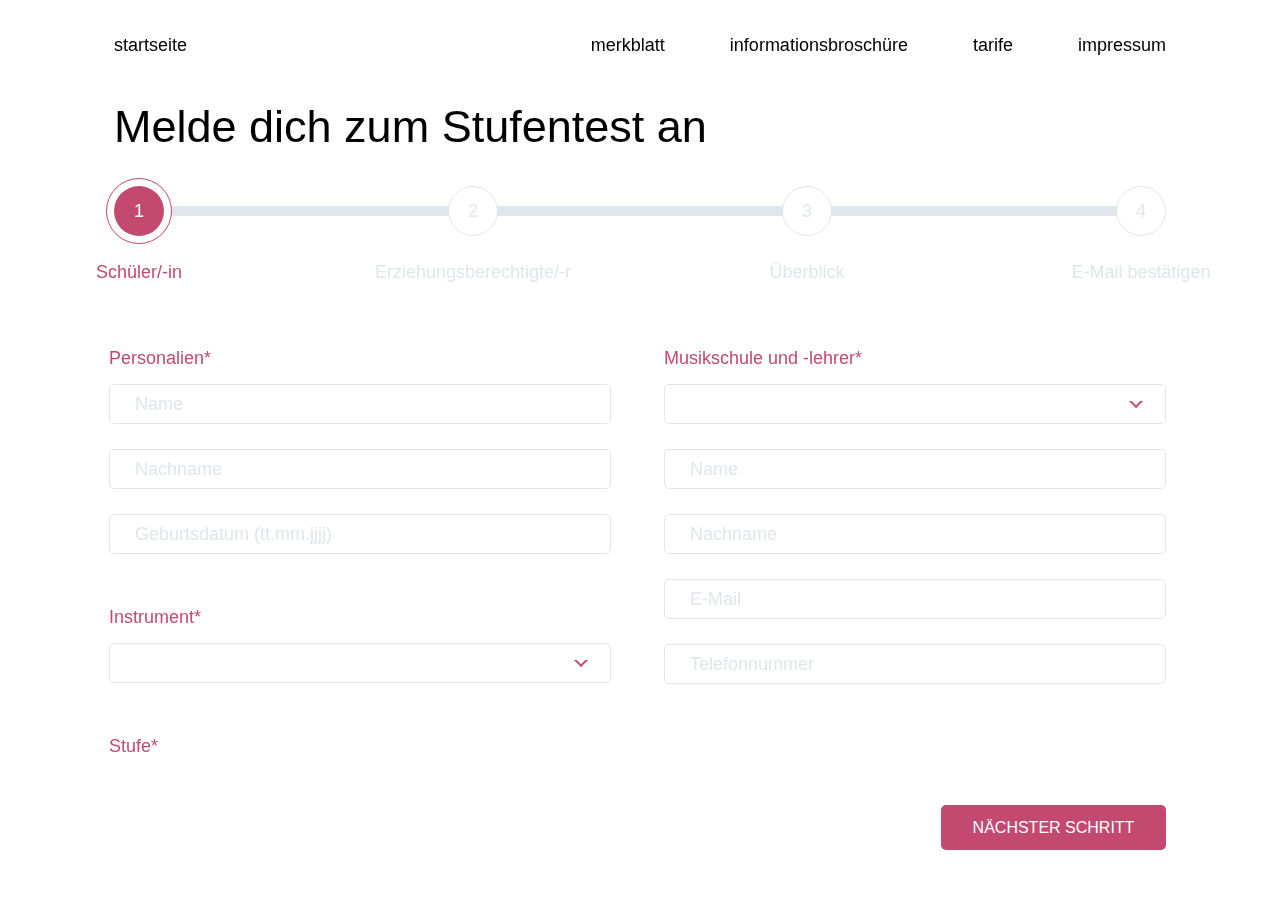
<file: index.html>
<!DOCTYPE html>
<html>
  <head>
    <meta charset="utf-8">
    <meta name="viewport" content="width=device-width, initial-scale=1.0">
    <link rel="stylesheet" href="css/master.css">
    <script src="https://code.jquery.com/jquery-2.2.4.min.js"></script>
    <title>Melde dich zum Stufentest an</title>
  </head>
  <body>
    <div class="content">
      <div class="header">
        <div class="left">
          <a href="http://stufentest-oberseelinth.ch">startseite</a>
        </div>
        <div class="right">
          <ul>
            <li><a href="#">merkblatt</a></li>
            <li><a href="files/stufentest-informationsbroschuere-2020.pdf" download>informationsbroschüre</a></li>
            <li><a href="files/stufentest-tarife-2020.jpg" download>tarife</a></li>
            <li><a target="_blank" rel="noopener noreferrer" href="files/impressum.pdf">impressum</a></li>
          </ul>
        </div>
      </div>

      <div class="flex-container">
        <form>
          <h1>Melde dich zum Stufentest an</h1>

          <div class="progress-bar">
            <div class="line">
              <div class="progress"></div>
            </div>
            <div class="step current">
              <div class="circle">
                <h3>1</h3>
              </div>
            </div>
            <div class="step">
              <div class="circle">
                <h3>2</h3>
              </div>
            </div>
            <div class="step">
              <div class="circle">
                <h3>3</h3>
              </div>
            </div>
            <div class="step">
              <div class="circle">
                <h3>4</h3>
              </div>
            </div>
          </div>

          <div class="input-fields">
            <div class="fix-direction">
              <!-- reference for radio buttons -->
              <input type="radio" id="ms" name="form_of_address" value="Frau" hidden checked>
              <input type="radio" id="mr" name="form_of_address" value="Herr" hidden>

              <input type="radio" id="1" name="level" value="1" hidden checked>
              <input type="radio" id="2" name="level" value="2" hidden>
              <input type="radio" id="3" name="level" value="3" hidden>
              <input type="radio" id="4" name="level" value="4" hidden>
              <input type="radio" id="5" name="level" value="5" hidden>
              <input type="radio" id="6" name="level" value="6" hidden>

              <div class="tab tab-1">
                <div class="columns">
                  <div class="column student">
                    <div class="section">
                      <h3>Personalien*</h3>
                      <input type="text" name="student_first_name" placeholder="Name" autocomplete="off">
                      <input type="text" name="student_last_name" placeholder="Nachname" autocomplete="off">
                      <input type="text" name="birthdate" placeholder="Geburtsdatum (tt.mm.jjjj)" autocomplete="off">
                    </div>
                    <div class="section">
                      <h3>Instrument*</h3>
                      <div class="menu menu-instrument">
                        <div class="enable-click">
                          <input type="text" name="instrument" disabled>
                        </div>
                        <ul>
                          <li>Akkordeon</li>
                          <li>Alphorn</li>
                          <li>Blockflöte</li>
                          <li>Bratsche</li>
                          <li>E-Bass</li>
                          <li>E-Gitarre</li>
                          <li>Euphonium</li>
                          <li>Fagott</li>
                          <li>Gesang Klassik</li>
                          <li>Gesang Pop Rock Jazz</li>
                          <li>Gitarre Klassik</li>
                          <li>Hackbrett</li>
                          <li>Harfe</li>
                          <li>Horn</li>
                          <li>Keyboard</li>
                          <li>Klavier Klassik</li>
                          <li>Klavier Pop Rock Jazz</li>
                          <li>Kontrabass Klassik</li>
                          <li>Kontrabass Pop Rock Jazz</li>
                          <li>Mandoline</li>
                          <li>Oboe</li>
                          <li>Orgel</li>
                          <li>Panflöte</li>
                          <li>Posaune</li>
                          <li>Querflöte</li>
                          <li>Saxophon</li>
                          <li>Schlagzeug Perkussion Mallets</li>
                          <li>Schwyzerörgeli</li>
                          <li>Tambouren</li>
                          <li>Trompete</li>
                          <li>Tuba</li>
                          <li>Violine</li>
                          <li>Violoncello</li>
                        </ul>
                      </div>
                    </div>
                    <div class="section">
                      <h3>Stufe*</h3>
                      <div class="radio-buttons">
                        <label for="1">1</label>
                        <label for="2">2</label>
                        <label for="3">3</label>
                        <label for="4">4</label>
                        <label for="5">5</label>
                        <label for="6">6</label>
                      </div>
                    </div>
                  </div>

                  <div class="column school">
                    <div class="section">
                      <h3>Musikschule und -lehrer*</h3>
                      <div class="menu menu-school">
                        <div class="enable-click">
                          <input type="text" name="school" disabled>
                        </div>
                        <ul>
                          <li>Andere Musikschule</li>
                          <li>Musikschule Amden</li>
                          <li>Musikschule Benken</li>
                          <li>Musikschule Eschenbach</li>
                          <li>Musikschule Freienbach</li>
                          <li>Musikschule Gommiswald</li>
                          <li>Musikschule Kaltbrunn</li>
                          <li>Musikschule Lachen-Altendorf</li>
                          <li>Musikschule Rapperswil-Jona</li>
                          <li>Musikschule Region Obermarch</li>
                          <li>Musikschule Schänis</li>
                          <li>Musikschule Feusisberg/Schindellegi</li>
                          <li>Musikschule Uznach</li>
                          <li>Musikschule Weesen</li>
                          <li>Musikschule Wollerau</li>
                        </ul>
                      </div>
                      <input type="text" name="teacher_first_name" placeholder="Name" autocomplete="off">
                      <input type="text" name="teacher_last_name" placeholder="Nachname" autocomplete="off">
                      <input type="text" name="teacher_email" placeholder="E-Mail" autocomplete="off">
                      <input type="text" name="teacher_telephone_number" placeholder="Telefonnummer" autocomplete="off">
                    </div>
                  </div>
                </div>
              </div>

              <div class="tab tab-2">
                <div class="columns">
                  <div class="column legal-guardian">
                    <div class="section">
                      <h3>Personalien*</h3>
                      <div class="radio-buttons">
                        <label for="ms">Frau</label>
                        <label for="mr">Herr</label>
                      </div>
                      <input type="text" name="legal_guardian_first_name" placeholder="Name" autocomplete="off">
                      <input type="text" name="legal_guardian_last_name" placeholder="Nachname" autocomplete="off">
                      <input type="text" name="legal_guardian_email" placeholder="E-Mail" autocomplete="off">
                      <input type="text" name="legal_guardian_repeat_email" placeholder="E-Mail bestätigen" autocomplete="off">
                      <input type="text" name="legal_guardian_telephone_number" placeholder="Telefonnummer" autocomplete="off">
                      <input type="text" name="address_line" placeholder="Strasse und Nummer" autocomplete="off">
                      <input type="text" name="postcode" placeholder="Postleitzahl" autocomplete="off">
                      <input type="text" name="region" placeholder="Ort" autocomplete="off">
                    </div>
                  </div>

                  <div class="column comment">
                    <div class="section">
                      <h3>Bemerkung</h3>
                      <textarea name="comment" maxlength="500"></textarea>

                    </div>
                  </div>
                </div>
              </div>

              <div class="tab tab-3">
                <span id="error-message"></span>

                <div class="description">
                  <h2>Zusammenfassung Ihrer Eingabe</h2>
                  <p>Bitte prüfen Sie Ihre hinterlegten Daten (Personalien, Instrument, Stufe, Musikschule und -lehrperson etc.) auf ihre Richtigkeit und korrigieren Sie allfälligen Fehler.</p>
                  <span>Entstehende Kosten: <span id="pricing"></span></span>
                </div>

                <div class="columns">
                  <div class="column student">
                    <h2>Schüler/-in</h2>

                    <div class="section">
                      <h3>Personalien*</h3>
                      <input type="text" name="student_first_name" placeholder="Name" autocomplete="off">
                      <input type="text" name="student_last_name" placeholder="Nachname" autocomplete="off">
                      <input type="text" name="birthdate" placeholder="Geburtsdatum (tt.mm.jjjj)" autocomplete="off">
                    </div>
                    <div class="section">
                      <h3>Instrument*</h3>
                      <div class="menu menu-instrument">
                        <div class="enable-click">
                          <input type="text" name="instrument" disabled>
                        </div>
                        <ul>
                          <li>Akkordeon</li>
                          <li>Alphorn</li>
                          <li>Blockflöte</li>
                          <li>Bratsche</li>
                          <li>E-Bass</li>
                          <li>E-Gitarre</li>
                          <li>Euphonium</li>
                          <li>Fagott</li>
                          <li>Gesang Klassik</li>
                          <li>Gesang Pop Rock Jazz</li>
                          <li>Gitarre Klassik</li>
                          <li>Hackbrett</li>
                          <li>Harfe</li>
                          <li>Horn</li>
                          <li>Keyboard</li>
                          <li>Klavier Klassik</li>
                          <li>Klavier Pop Rock Jazz</li>
                          <li>Kontrabass Klassik</li>
                          <li>Kontrabass Pop Rock Jazz</li>
                          <li>Mandoline</li>
                          <li>Oboe</li>
                          <li>Orgel</li>
                          <li>Panflöte</li>
                          <li>Posaune</li>
                          <li>Querflöte</li>
                          <li>Saxophon</li>
                          <li>Schlagzeug Perkussion Mallets</li>
                          <li>Schwyzerörgeli</li>
                          <li>Tambouren</li>
                          <li>Trompete</li>
                          <li>Tuba</li>
                          <li>Violine</li>
                          <li>Violoncello</li>
                        </ul>
                      </div>
                    </div>
                    <div class="section">
                      <h3>Stufe*</h3>
                      <div class="radio-buttons">
                        <label for="1">1</label>
                        <label for="2">2</label>
                        <label for="3">3</label>
                        <label for="4">4</label>
                        <label for="5">5</label>
                        <label for="6">6</label>
                      </div>
                    </div>
                    <div class="section">
                      <h3>Musikschule und -lehrer*</h3>
                      <div class="menu menu-school">
                        <div class="enable-click">
                          <input type="text" name="school" disabled>
                        </div>
                        <ul>
                          <li>Andere Musikschule</li>
                          <li>Musikschule Amden</li>
                          <li>Musikschule Benken</li>
                          <li>Musikschule Eschenbach</li>
                          <li>Musikschule Freienbach</li>
                          <li>Musikschule Gommiswald</li>
                          <li>Musikschule Kaltbrunn</li>
                          <li>Musikschule Lachen-Altendorf</li>
                          <li>Musikschule Rapperswil-Jona</li>
                          <li>Musikschule Region Obermarch</li>
                          <li>Musikschule Schänis</li>
                          <li>Musikschule Feusisberg/Schindellegi</li>
                          <li>Musikschule Uznach</li>
                          <li>Musikschule Weesen</li>
                          <li>Musikschule Wollerau</li>
                        </ul>
                      </div>
                      <input type="text" name="teacher_first_name" placeholder="Name" autocomplete="off">
                      <input type="text" name="teacher_last_name" placeholder="Nachname" autocomplete="off">
                      <input type="text" name="teacher_email" placeholder="E-Mail" autocomplete="off">
                      <input type="text" name="teacher_telephone_number" placeholder="Telefonnummer" autocomplete="off">
                    </div>
                  </div>

                  <div class="column legal-guardian">
                    <h2>Erziehungsberechtigte/-r</h2>

                    <div class="section">
                      <h3>Personalien*</h3>
                      <div class="radio-buttons">
                        <label for="ms">Frau</label>
                        <label for="mr">Herr</label>
                      </div>
                      <input type="text" name="legal_guardian_first_name" placeholder="Name" autocomplete="off">
                      <input type="text" name="legal_guardian_last_name" placeholder="Nachname" autocomplete="off">
                      <input type="text" name="legal_guardian_email" placeholder="E-Mail" autocomplete="off">
                      <input type="text" name="legal_guardian_repeat_email" placeholder="E-Mail bestätigen" autocomplete="off">
                      <input type="text" name="legal_guardian_telephone_number" placeholder="Telefonnummer" autocomplete="off">
                      <input type="text" name="address_line" placeholder="Strasse und Nummer" autocomplete="off">
                      <input type="text" name="postcode" placeholder="Postleitzahl" autocomplete="off">
                      <input type="text" name="region" placeholder="Ort" autocomplete="off">
                    </div>
                    <div class="section">
                      <h3>Bemerkung</h3>
                      <textarea name="comment" maxlength="500"></textarea>
                      <span class="remaining-characters">noch 500 Zeichen</span>
                    </div>
                  </div>
                </div>
              </div>

              <div class="tab tab-4">
                <div class="flex-helper">
                  <div class="authentication">
                    <h2>Herzlichen Dank</h2>
                    <p><span class="highlight student"></span> hat sich erfolgreich für den Stufentest angemeldet.<br>Eine Bestätigungs-E-Mail wurde an <span class="highlight email"></span> gesendet. Falls Sie unsere Bestätigungs-E-Mail nicht in Ihrem Posteingang sehen, überprüfen Sie bitte Ihren Spam-Ordner. Die Musiklehrperson hat von uns ebenfalls eine Bestätigung erhalten.<br><br>Musikschulen Obersee-Linth</p>
                  </div>
                </div>
              </div>
            </div>
          </div>

          <div class="navigation">
            <button type="button" id="previous">
              <span>Zurück</span>
            </button>
            <button type="button" id="next">
              <span>Nächster Schritt</span>
            </button>
          </div>
        </form>

        <div class="illustration-outside">
          <div class="music-illustration"></div>
          <span>Bild von <a target="_blank" rel="noopener noreferrer" href="https://de.freepik.com/pch">PCH</a>, freepik.com</span>
        </div>
      </div>
    </div>

    <script src="js/select.js"></script>
    <script src="js/form.js"></script>
    <script src="js/switch-tabs.js"></script>
  </body>
</html>
</file>
<file: css/master.css>
* {
  margin: 0;
  padding: 0;
  box-sizing: border-box;
  -moz-box-sizing: border-box;
  -webkit-box-sizing: border-box;
  -webkit-overflow-scrolling: touch;
  font-family: 'Helvetica Neue', sans-serif;
}

::placeholder { /* Chrome, Firefox, Opera, Safari 10.1+ */
  color: #E0E6EB;
  opacity: 1; /* Firefox */
}

::-webkit-scrollbar {
  width: 5px;
  height: 5px;
}

/* track */
::-webkit-scrollbar-track {
  background-color: #E0E6EB;
  border-radius: 3px;
}

/* handle */
::-webkit-scrollbar-thumb {
  background: #C34971;
  border-radius: 3px;
}

input {
  font-size: 18px;
  width: 100%;
  height: 40px;
  padding: 0 25px;
  border: 1px solid #E0E6EB;
  border-radius: 5px;
  background-color: #fff; /* Firefox */
  -webkit-appearance: none;
}

input:nth-child(n+3) { /* start at second */
  margin-top: 25px;
}

textarea {
  font-size: 18px;
  width: 100%;
  height: 100%;
  resize: none;
  padding: 8px 25px;
  border: 1px solid #E0E6EB;
  border-radius: 5px;
  background-color: #fff; /* Firefox */
  -webkit-appearance: none;
}

input:focus, .menu:focus, textarea:focus, button:focus {
  outline: none;
}

h1 {
  font-size: 2.813rem; /* 45px */
  font-weight: normal;
}

h2 {
  font-size: 1.563rem; /* 25px */
  font-weight: normal;
}

h3 {
  font-size: 1.125rem; /* 18px */
  font-weight: normal;
}

p {
  font-size: 1.125rem; /* 18px */
}

.error {
  border: 1px solid #FF0B00 !important;
}

.error-message {
  background-color: #FF0B00;
}

.success-message {
  background-color: #62BF04;
}

.menu {
  position: relative;
}

.menu .enable-click {
  cursor: pointer;
}

.menu .enable-click input {
  position: relative;
  z-index: -1;
}

.menu .enable-click input:disabled {
  -webkit-text-fill-color: #000;
  opacity: 1; /* required on iOS */
}

.menu .enable-click::before {
  content: '';
  width: 6px;
  height: 6px;
  position: absolute;
  top: calc(50% - 3px);
  right: 25px;
  transform: translateY(-50%) rotate(45deg);
  transform-origin: center;
  border: 2px solid;
  border-color: transparent #C34971 #C34971 transparent;
}

.menu .close::before {
  top: calc(50% + 3px);
  border-color: #C34971 transparent transparent #C34971;
}

.menu ul {
  font-size: 18px;
  position: absolute;
  width: 100%;
  top: 50px;
  list-style: none;
  background-color: #fff;
  max-height: 120px;
  overflow: auto;
  border: 1px solid #E0E6EB;
  border-radius: 3px;
  display: none;
}

.menu ul li {
  color: #000;
  padding: 10px 25px;
  cursor: pointer;
}

.menu ul li:hover {
  color: #C34971;
}

html, body {
  height: 100%;
  overflow: hidden;
}

.content {
  width: calc(100% - 10%);
  height: 100%;
  margin: 0 auto;
  display: grid;
  grid-template-rows: auto 1fr;
  grid-gap: 45px;
}

.header {
  display: flex;
  align-items: flex-start;
  justify-content: space-between;
  padding: 50px 50px 0;
}

.header a {
  color: #000;
  font-size: 1.125rem; /* 18px */
  text-decoration: none;
}

.header .right ul {
  list-style: none;
  font-size: 0; /* remove space between li */
}

.header .right ul li {
  display: inline-block; /* one line */
}

.header .right ul li:not(:last-child) {
  margin-right: 65px;
}

.flex-container {
  display: flex;
  overflow: auto; /* fill height */
}

form {
  width: 65%;
  display: flex;
  flex-direction: column;
}

form h1 {
  margin-left: 50px; /* scrollbar */
}

form #note {
  font-size: 1rem;
  color: #fff;
  margin: 25px 0 0 50px;
  padding: 12px;
  display: block;
  border-radius: 6px;
}

form #note:empty {
  margin: 0;
  padding: 0;
  background-color: transparent;
}

/* process bar */
form .progress-bar {
  position: relative;
  height: 105px;
  margin: 25px 0 0 50px; /* scrollbar */
  display: flex;
  justify-content: space-between;
}

form .progress-bar .line {
  position: absolute;
  top: calc(8px + 25px);
  left: 49px; /* overlap */
  transform: translateY(-50%);
  width: calc(100% - 100px + 2px); /* overlap */
  height: 10px;
  background-color: #E0E6EB;
  z-index: -1;
}

form .progress-bar .line .progress {
  width: 0;
  height: 100%;
  background-color: #62BF04;
  transition: .5s;
}

form .progress-bar .step {
  position: relative;
  padding-top: 8px;
}

/* label */
form .progress-bar .step:nth-child(n+1)::before {
  position: absolute;
  left: 50%;
  transform: translateX(-50%);
  bottom: 0;
  font-size: 18px;
  color: #E0E6EB;
  white-space: nowrap;
}

form .progress-bar .step:nth-child(2)::before {
  content: 'Schüler/-in';
}

form .progress-bar .step:nth-child(3)::before {
  content: 'Erziehungsberechtigte/-r';
}

form .progress-bar .step:nth-child(4)::before {
  content: 'Überblick';
}

form .progress-bar .step:nth-child(5)::before {
  content: 'E-Mail bestätigen';
}

form .progress-bar .step .circle {
  position: relative;
  width: 50px;
  height: 50px;
  margin: 0 auto;
  border-radius: 50%;
  border: 1px solid #E0E6EB;
  background-color: #fff;
}

form .progress-bar .step .circle h3 {
  color: #E0E6EB;
  position: absolute;
  top: 50%;
  left: 50%;
  transform: translate(-50%, -50%);
}

/* current */
/* second circle  */
form .progress-bar .current .circle::before {
  content: '';
  position: absolute;
  top: 50%;
  left: 50%;
  transform: translate(-50%, -50%);
  width: 64px;
  height: 64px;
  border-radius: 50%;
  border: 1px solid #C34971;
  background-color: #fff;
  z-index: -1;
}

/* default circle */
form .progress-bar .current .circle {
  border: none !important;
  background-color: #C34971;
}

form .progress-bar .current .circle h3 {
  color: #fff;
}

/* label */
form .progress-bar .current::before {
  color: #C34971 !important;
}

/* completed */
/* default circle */
form .progress-bar .completed .circle {
  border: none !important;
  background-color: #62BF04;
}

form .progress-bar .completed .circle h3 {
  color: #fff;
}

/* label */
form .progress-bar .completed::before {
  color: #62BF04 !important;
}

form .input-fields {
  min-height: 250px;
  margin-top: 65px;
  overflow: auto;
  direction: rtl;
  flex: 1; /* stretch */
}

form .input-fields .fix-direction {
  direction: ltr;
  position: relative;
  height: 100%;
}

form .input-fields .tab h3 {
  color: #C34971;
  margin-bottom: 15px;
}

form .input-fields .tab .columns .section:not(:first-of-type) h3 { /* tab-3 */
  margin-top: 53px;
}

form .input-fields .tab .columns {
  display: flex;
  justify-content: space-between;
  padding-left: 45px;
}

form .input-fields .tab .columns .column:nth-child(n+1) {
  width: calc(50% - 2.5%); /* space between */
}

form .input-fields .tab .columns .radio-buttons {
  display: flex;
  justify-content: space-between;
}

form .input-fields .tab label {
  height: 40px;
  color: #E0E6EB;
  text-align: center;
  line-height: 40px;
  border: 1px solid #E0E6EB;
  border-radius: 5px;
}

form .input-fields .tab label:hover {
  cursor: pointer;
}

[id="1"]:checked ~ .tab label[for="1"],
[id="2"]:checked ~ .tab label[for="2"],
[id="3"]:checked ~ .tab label[for="3"],
[id="4"]:checked ~ .tab label[for="4"],
[id="5"]:checked ~ .tab label[for="5"],
[id="6"]:checked ~ .tab label[for="6"],
#ms:checked ~ .tab label[for="ms"],
#mr:checked ~ .tab label[for="mr"] {
  color: #fff;
  background-color: #C34971;
  border: none;
}

form .input-fields .tab .columns .student .radio-buttons label {
  width: calc((100% - (5 * 5%)) / 6);
}

form .input-fields .tab .columns .legal-guardian .radio-buttons label, form .input-fields .tab .columns .legal-guardian input:nth-last-child(-n+2) {
  width: calc(50% - (25px / 2));
}

form .input-fields .tab .columns .legal-guardian input:last-child {
  float: right;
}

form .input-fields .tab .columns .comment .section {
  width: 100%;
  height: 100%;
  display: flex;
  flex-direction: column;
}

form .input-fields .tab .section span {
  font-size: 16px;
  color: #C34971;
  margin-top: 10px;
}

form .input-fields .tab:not(.tab-1):not(.tab-2):not(.tab-4) .description {
  margin-left: 45px;
}

form .input-fields .tab:not(.tab-1):not(.tab-2):not(.tab-4) .description h2 {
  color: #C34971;
}

form .input-fields .tab:not(.tab-1):not(.tab-2):not(.tab-4) .description p {
  margin: 10px 0;
}

form .input-fields .tab:not(.tab-1):not(.tab-2):not(.tab-4) .description p a {
  color: #C34971;
  text-decoration: none;
}

form .input-fields .tab:not(.tab-1):not(.tab-2):not(.tab-4) .description span {
  font-size: 1.125rem
}

form .input-fields .tab:not(.tab-1):not(.tab-2):not(.tab-4) .description span #pricing {
  color: #C34971;
}

form .input-fields .tab:not(.tab-1):not(.tab-2):not(.tab-4) .columns .column h2 {
  margin: 50px 0 15px;
}

form .input-fields .tab:not(.tab-1):not(.tab-2):not(.tab-4) .columns .column:last-child {
  display: flex;
  flex-direction: column;
}

form .input-fields .tab:not(.tab-1):not(.tab-2):not(.tab-4) .columns .legal-guardian .section:last-child {
  display: flex;
  flex-direction: column;
  height: 100%;
}

form .input-fields .tab-3 #error-message {
  font-size: 1rem;
  color: #FF0B00;
  margin: 0 0 25px 45px;
  display: block;
}

form .input-fields .tab-3 #error-message:empty {
  margin: 0;
}

form .input-fields .tab-4 {
  height: 100%;
}

form .input-fields .tab-4 .flex-helper {
  min-height: 100%;
  display: flex;
  justify-content: center;
  align-items: center;
}

form .input-fields .tab-4 .authentication {
  width: 500px;
}

form .input-fields .tab-4 .authentication h2, form .input-fields .tab-4 .authentication p {
  text-align: center;
}

form .input-fields .tab-4 .authentication p {
  color: #6C6F73;
  margin-top: 25px;
}

form .input-fields .tab-4 .authentication p .highlight {
  color: #C34971;
}

form .input-fields .tab-4 .authentication p .student {
  text-transform: capitalize;
}

form .input-fields .tab-4 .authentication p .email {
  text-transform: lowercase;
}

form .input-fields .tab-4 .authentication .send-again {
  color: #000;
  font-size: 1.125rem;
  text-align: center;
  display: block;
  margin-top: 50px;
}

form .input-fields .tab-4 .authentication span a {
  color: #8464CF;
  text-decoration: none;
}

form .input-fields .tab:nth-of-type(n+2) {
  display: none;
}

form .navigation {
  padding: 50px 0 50px 50px;
}

form .navigation button {
  font-size: 16px;
  text-transform: uppercase;
  width: 225px;
  height: 45px;
  cursor: pointer;
  border-radius: 5px;
}

form .navigation #previous {
  color: #8464CF;
  background-color: transparent;
  border: 1px solid #8464CF;
  float: left;
  display: none;
}

form .navigation #next, form .navigation #save {
  color: #fff;
  background-color: #C34971;
  border: none;
  float: right;
}

.illustration-outside {
  flex: 1; /* stretch */
  padding: 0 0 50px 25px;
}

.illustration-outside .music-illustration {
  width: 100%;
  height: 100%;
  background-image: url('../img/music-illustration.png');
  background-repeat: no-repeat;
  background-position: center bottom;
  background-size: 100%;
}

.illustration-outside span {
  color: #C34971;
  float: right;
}

.illustration-outside span a {
  color: #8464CF;
  text-decoration: none;
}

@media screen and (max-width: 1350px) {
  form {
    width: calc(100% - 50px);
  }

  .illustration-outside {
    display: none;
  }
}

@media screen and (max-height: 900px) {
  .header {
    padding-top: 35px;
  }
}

/* iPad */
@media screen and (min-device-width: 768px) and (max-device-width: 1024px)  {
  html, body {
    height: 100%;
    overflow: auto;
  }

  .content {
    height: auto;
  }

  form .input-fields .fix-direction {
    overflow: hidden; /* Firefox */
  }
}

@media screen and (max-height: 800px) {
  html, body {
    height: 100%;
    overflow: auto;
  }

  .content {
    height: auto;
  }

  form .input-fields .fix-direction {
    overflow: hidden; /* Firefox */
  }

  form .input-fields .tab:not(.tab-1):not(.tab-2):not(.tab-4) .description {
    margin-left: 50px;
  }

  form .input-fields .tab .columns {
    padding-left: 50px;
  }
}

@media screen and (max-width: 1000px) {
  html, body {
    height: 100%;
    overflow: auto;
  }

  .content {
    height: auto;
  }

  form .input-fields .fix-direction {
    overflow: hidden; /* Firefox */
  }

  .header {
    padding: 50px 0 0;
  }

  .header .right ul li {
    display: block;
    width: 100%;
    text-align: right;
  }

  .header .right ul li:not(:last-child) {
    margin-right: 0;
  }

  .flex-container {
    overflow: initial; /* default */
  }

  form {
    width: 100%;
  }

  form h1 {
    margin-left: 0;
  }

  form #note {
    margin-left: 0;
  }

  form .progress-bar {
    margin: 25px 0 0 0;
  }

  form .input-fields .tab .columns {
    padding-left: 0;
  }

  form .input-fields .tab:not(.tab-1):not(.tab-2):not(.tab-4) .description {
    margin-left: 0;
  }

  form .navigation {
    padding: 50px 0;
  }
}

@media screen and (max-width: 800px) {
  form .progress-bar {
    height: 283px;
  }

  form .progress-bar .step:nth-child(n+1)::before {
    width: 200px;
    text-align: right;
    transform: rotate(-90deg) translate(-100%, -50%);
    transform-origin: 0 0; /* left top */
    top: calc(8px + 50px + 25px); /* padding + circle + margin */
    bottom: initial;
  }

  form .input-fields .tab .columns {
    display: block;
  }

  form .input-fields .tab .columns .column:nth-child(n+1) {
    width: 100%;
  }

  form .input-fields .tab .columns .column:not(.student):not(.legal-guardian) .section h3 {
    margin-top: 53px;
  }

  form .navigation {
    padding: 50px 0 50px 0;
  }

  form .navigation button {
    width: calc(50% - (50px / 2));
  }

  textarea {
    height: 250px;
  }

  form .input-fields .tab-3 .columns .legal-guardian {
    margin-top: 50px;
  }
}

@media screen and (max-width: 550px) {
  form .progress-bar {
    height: auto;
    display: block;
  }

  form .progress-bar .line {
    top: calc(49px + 8px);
    left: 25px;
    transform: rotate(90deg) translateY(-50%);
    transform-origin: 0 0;
    width: calc((2 * (50px + 16px)) + 150px + 16px + 2px); /* circle + padding + space (between) + padding (top and bottom) + overlap */
  }

  form .progress-bar .step {
    padding: 8px 0;
  }

  form .progress-bar .step:nth-child(n+3) {
    margin-top: 50px;
  }

  form .progress-bar .step:nth-child(n+1)::before {
    width: auto;
    text-align: left;
    top: 50%;
    transform: rotate(0) translateY(-50%);
    left: calc(50px + 25px); /* circle + margin */
  }

  form .progress-bar .step .circle {
    margin: 0;
  }

  form .input-fields .tab-4 .authentication {
    width: 100%;
  }

  form .navigation button {
    width: 100%;
  }

  form .navigation #previous {
    margin-bottom: 25px;
  }
}

@media screen and (max-width: 400px) {
  form .input-fields .tab .columns .legal-guardian input:nth-last-child(-n+2) {
    width: 100%;
  }
}
</file>
